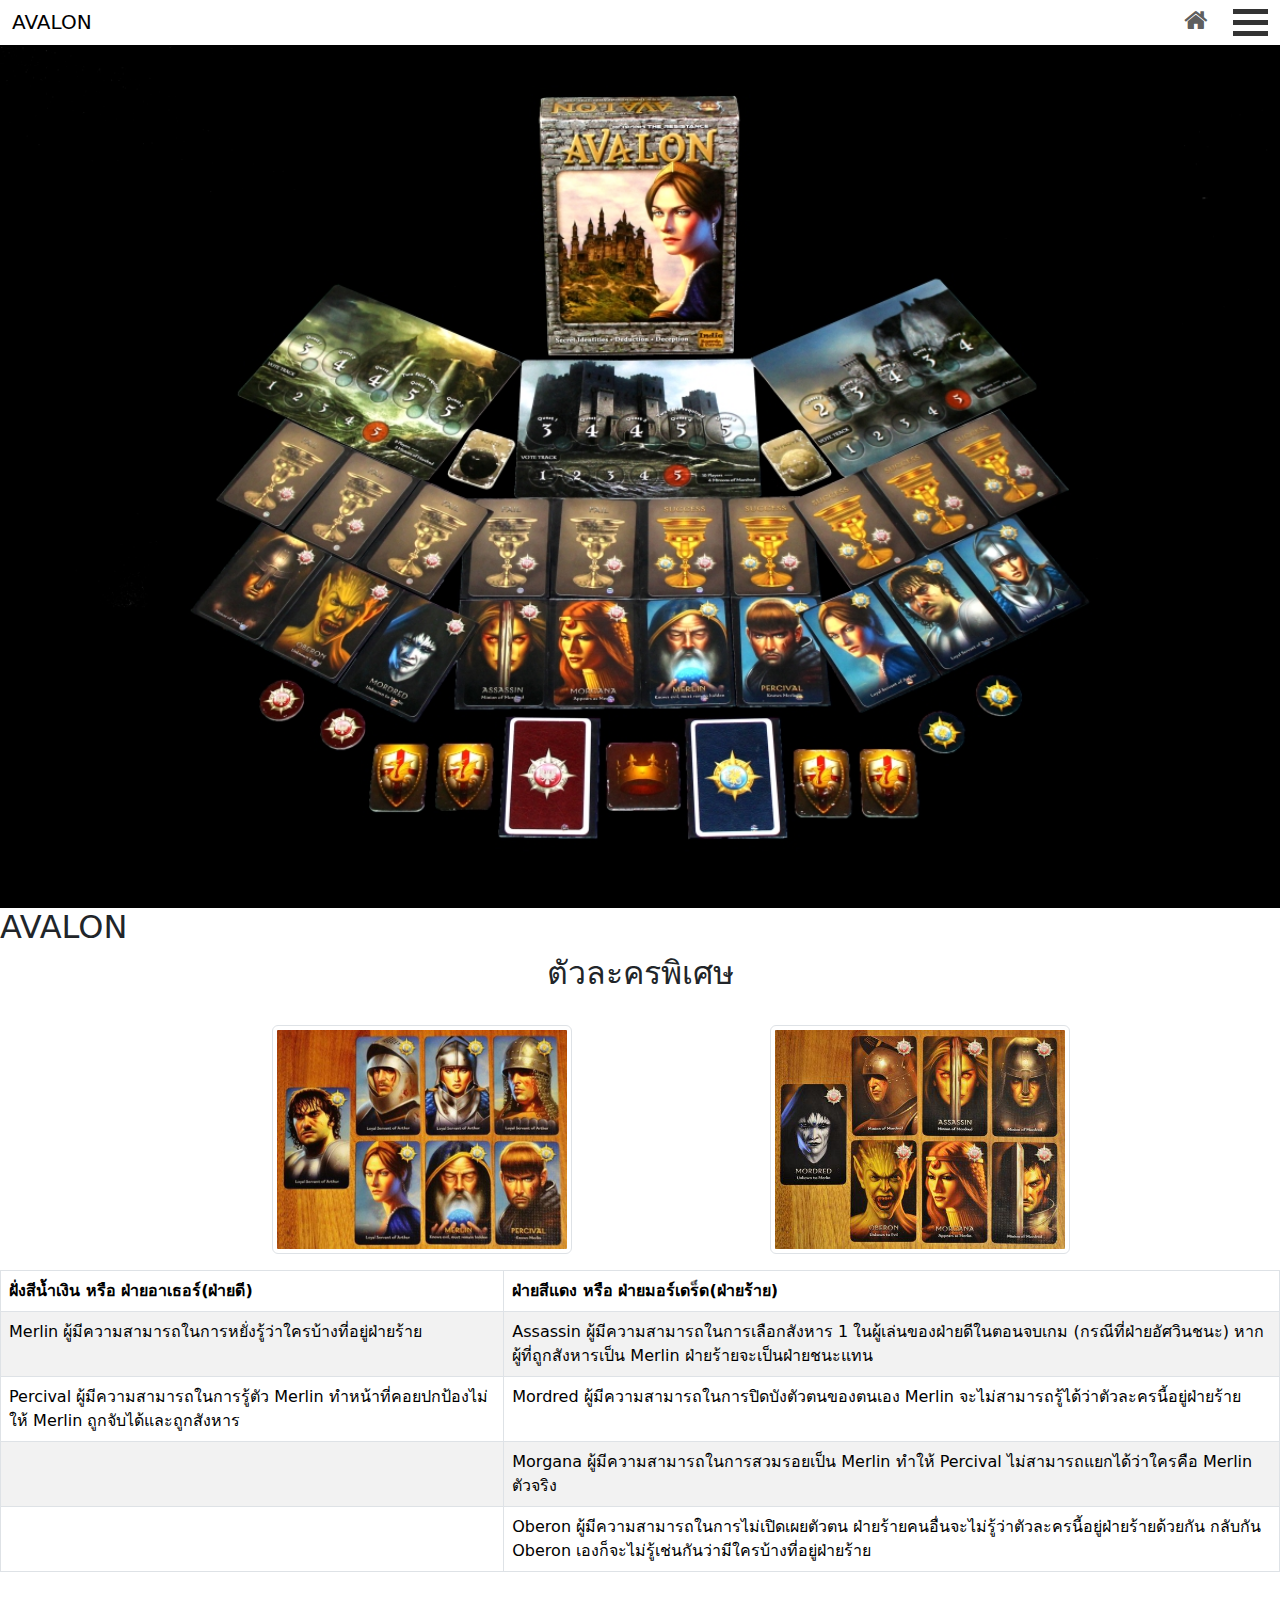
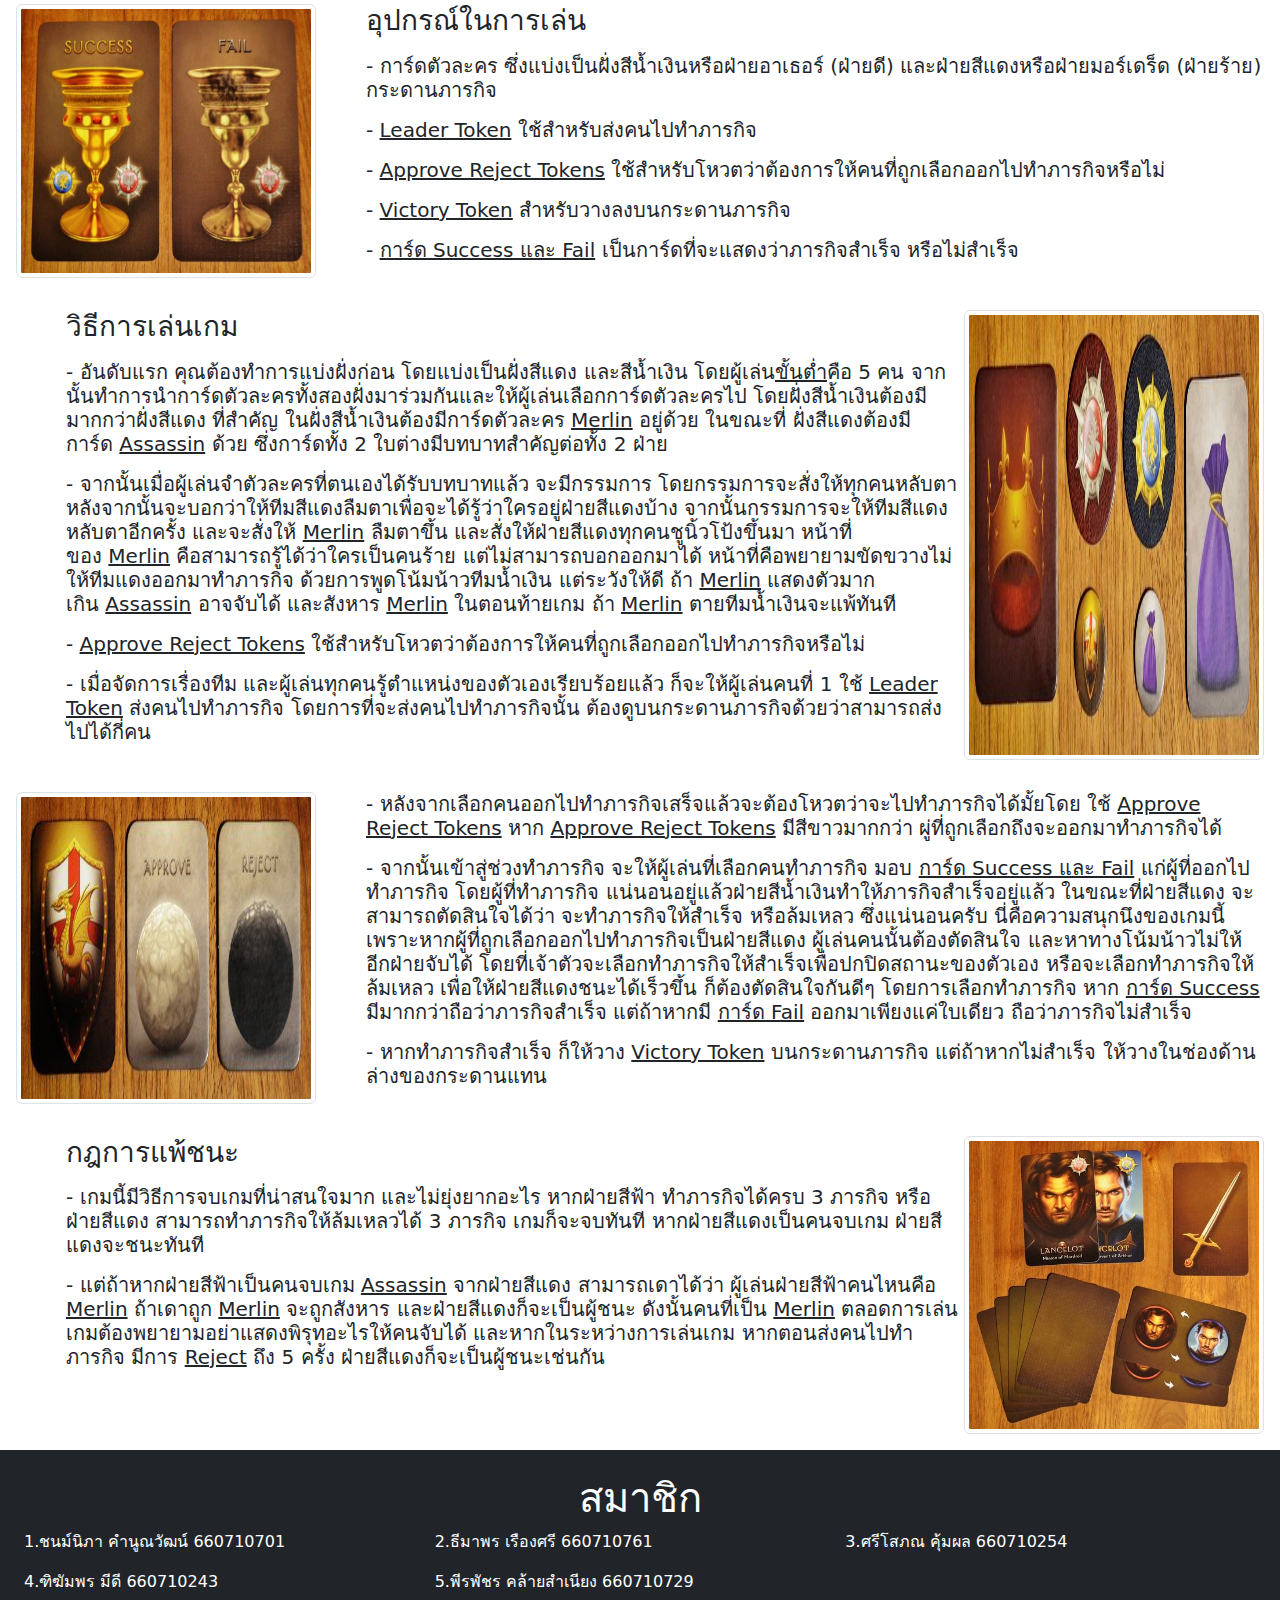
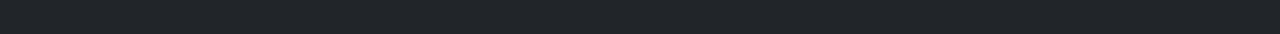
<file: avalon.html>
<!doctype html>
<html lang="th">
    <head>
        <meta charset="utf-8">
        <meta name="viewport" content="width=device-width, initial-scale=1">
        <link href="https://cdn.jsdelivr.net/npm/bootstrap@5.3.2/dist/css/bootstrap.min.css" rel="stylesheet">
        <link rel="stylesheet" href="styles.css">
        <link rel="stylesheet" href="https://cdnjs.cloudflare.com/ajax/libs/font-awesome/4.7.0/css/font-awesome.min.css">
        <title>AVALON</title><!-- TITLE OF WEB-->
    </head>
    <body>
      
        <script src="https://cdn.jsdelivr.net/npm/bootstrap@5.3.2/dist/js/bootstrap.bundle.min.js"></script>
        <div id="mySidenav" class="sidenav navbarText" style="width: 0;">
          <a  class="nav-link" href="werewolf.html">WEREWOLF</a> <!--อย่าลืมใส่ ACtive ให้เว็บตัวเอง--> 
          <a class="nav-link" href="guesswho.html">GUESS WHO?</a>
          <a class="nav-link" href="spyfall.html">SPYFALL</a>
          <a class="nav-link" href="uno.html">UNO</a>
          <a class="nav-link ACtive" href="avalon.html">AVALON</a>
          <a class="nav-link" href="monopoly.html">MONOPOLY</a>
          </div>
        <!-----------------------NAV------------------------>
        <nav class="navbar navbar-expand-sm navbar-light fixed-top" id="navi">
            <div class="container-fluid">
              <a class="navbar-brand" >AVALON</a>
            </div>
            
            <div class="collapse navbar-collapse navbarText">
                
                <ul class="navbar-nav">
                  <li class="nav-item">
                    <a href="index.html" id="home" class="nav-link"><i class="fa fa-home fa-fw" style="font-size:25px;"></i></a>
                  </li>
                </ul>
                <div class="container" onclick="myFunction(this),openNav(true)" id="menu_container">
                    <div class="bar1"></div>
                    <div class="bar2"></div>
                    <div class="bar3"></div>
                  </div>
              </div>
          </nav>
        
        <div id="main">
          <div id="myCanvasNav" class="overlay3" style="width: 0; opacity: 0;"></div>
          <!-----------------------IMG------------------------>
          <div class="jumbotron">
              <img src="IMAGE/mainavalon.jpg" width="100%"><!--To FIX BANNER------------------------------------------------>
          </div>

          <!-----------------------ALLGAMES------------------------>
          <div id="avalon">
              <h2>AVALON</h2>
          </div>
          <!-----------------------CONTENT------------------------>
          <div id="mainavalon">
            <div><h2><p align=center>ตัวละครพิเศษ</p></h2></div>
            
            <div class="d-flex p-3" style="margin-left: 20%;">
              <img src="IMAGE/avalongood.jpg" class="img-thumbnail" width="300px" height="300px">
              <div class="pd-5" style="margin-left: 20%;">
                <img src="IMAGE/avalonbad.jpg" class="img-thumbnail" width="300px" height="300px">
              </div>
            </div>

            <table class="table table-bordered table-striped table-hover"> 
              <thead> 
                  <tr>  
                  <th>ฝั่งสีน้ำเงิน หรือ ฝ่ายอาเธอร์(ฝ่ายดี)</th> 
                  <th>ฝ่ายสีแดง หรือ ฝ่ายมอร์เดร็ด(ฝ่ายร้าย)</th> 
                  </tr> 
              </thead> 
           <tbody> 
              <tr><td>Merlin ผู้มีความสามารถในการหยั่งรู้ว่าใครบ้างที่อยู่ฝ่ายร้าย</td><td>Assassin ผู้มีความสามารถในการเลือกสังหาร 1 ในผู้เล่นของฝ่ายดีในตอนจบเกม (กรณีที่ฝ่ายอัศวินชนะ) หากผู้ที่ถูกสังหารเป็น Merlin ฝ่ายร้ายจะเป็นฝ่ายชนะแทน</td></tr> 
              <tr><td>Percival ผู้มีความสามารถในการรู้ตัว Merlin ทำหน้าที่คอยปกป้องไม่ให้ Merlin ถูกจับได้และถูกสังหาร</td><td>Mordred ผู้มีความสามารถในการปิดบังตัวตนของตนเอง Merlin จะไม่สามารถรู้ได้ว่าตัวละครนี้อยู่ฝ่ายร้าย</td></tr> 
              <tr><td></td><td>Morgana ผู้มีความสามารถในการสวมรอยเป็น Merlin ทำให้ Percival ไม่สามารถแยกได้ว่าใครคือ Merlin ตัวจริง</td></tr>
              <tr><td></td><td>Oberon ผู้มีความสามารถในการไม่เปิดเผยตัวตน ฝ่ายร้ายคนอื่นจะไม่รู้ว่าตัวละครนี้อยู่ฝ่ายร้ายด้วยกัน กลับกัน Oberon เองก็จะไม่รู้เช่นกันว่ามีใครบ้างที่อยู่ฝ่ายร้าย</td></tr> 
           </tbody> 
           </table>

            <div class="d-flex p-3">
              <img src="IMAGE/Quest1.jpg" class="img-thumbnail" width="300px" height="300px">
              <div class="pd-5" style="padding-left: 50px;">
                <h3><p>อุปกรณ์ในการเล่น</p></h3>
                <h5><p>- การ์ดตัวละคร ซึ่งแบ่งเป็นฝั่งสีน้ำเงินหรือฝ่ายอาเธอร์ (ฝ่ายดี) และฝ่ายสีแดงหรือฝ่ายมอร์เดร็ด (ฝ่ายร้าย)
                  กระดานภารกิจ
                  <p>- <ins>Leader Token</ins> ใช้สำหรับส่งคนไปทำภารกิจ</p>
                  <p>- <ins>Approve Reject Tokens</ins> ใช้สำหรับโหวตว่าต้องการให้คนที่ถูกเลือกออกไปทำภารกิจหรือไม่</p>
                  <p>- <ins>Victory Token</ins> สำหรับวางลงบนกระดานภารกิจ</p>
                  <p>- <ins>การ์ด Success และ Fail</ins> เป็นการ์ดที่จะแสดงว่าภารกิจสำเร็จ หรือไม่สำเร็จ</p></p></h5>
              </div>
            </div>

            <div class="d-flex p-3">
              <div class="pd-5" style="padding-left: 50px;">
                <h3><p>วิธีการเล่นเกม</p></h3>
                <h5><p>- อันดับแรก คุณต้องทำการแบ่งฝั่งก่อน โดยแบ่งเป็นฝั่งสีแดง และสีน้ำเงิน โดยผู้เล่น<ins>ขั้นต่ำ</ins>คือ 5 คน จากนั้นทำการนำการ์ดตัวละครทั้งสองฝั่งมาร่วมกันและให้ผู้เล่นเลือกการ์ดตัวละครไป โดยฝั่งสีน้ำเงินต้องมีมากกว่าฝั่งสีแดง ที่สำคัญ ในฝั่งสีน้ำเงินต้องมีการ์ดตัวละคร <ins>Merlin</ins> อยู่ด้วย ในขณะที่ ฝั่งสีแดงต้องมีการ์ด <ins>Assassin</ins> ด้วย ซึ่งการ์ดทั้ง 2 ใบต่างมีบทบาทสำคัญต่อทั้ง 2 ฝ่าย
                  <p>- จากนั้นเมื่อผู้เล่นจำตัวละครที่ตนเองได้รับบทบาทแล้ว จะมีกรรมการ โดยกรรมการจะสั่งให้ทุกคนหลับตา หลังจากนั้นจะบอกว่าให้ทีมสีแดงลืมตาเพื่อจะได้รู้ว่าใครอยู่ฝ่ายสีแดงบ้าง จากนั้นกรรมการจะให้ทีมสีแดงหลับตาอีกครั้ง และจะสั่งให้ <ins>Merlin</ins> ลืมตาขึ้น และสั่งให้ฝ่ายสีแดงทุกคนชูนิ้วโป้งขึ้นมา หน้าที่ของ <ins>Merlin</ins> คือสามารถรู้ได้ว่าใครเป็นคนร้าย แต่ไม่สามารถบอกออกมาได้ หน้าที่คือพยายามขัดขวางไม่ให้ทีมแดงออกมาทำภารกิจ ด้วยการพูดโน้มน้าวทีมน้ำเงิน แต่ระวังให้ดี ถ้า <ins>Merlin</ins> แสดงตัวมากเกิน <ins>Assassin</ins> อาจจับได้ และสังหาร <ins>Merlin</ins> ในตอนท้ายเกม ถ้า <ins>Merlin</ins> ตายทีมน้ำเงินจะแพ้ทันที</p>
                  <p>- <ins>Approve Reject Tokens</ins> ใช้สำหรับโหวตว่าต้องการให้คนที่ถูกเลือกออกไปทำภารกิจหรือไม่</p>
                  <p>- เมื่อจัดการเรื่องทีม และผู้เล่นทุกคนรู้ตำแหน่งของตัวเองเรียบร้อยแล้ว ก็จะให้ผู้เล่นคนที่ 1 ใช้ <ins>Leader Token</ins> ส่งคนไปทำภารกิจ โดยการที่จะส่งคนไปทำภารกิจนั้น ต้องดูบนกระดานภารกิจด้วยว่าสามารถส่งไปได้กี่คน</p>
                </p></h5>
              </div>
              <img src="IMAGE/Quest2.jpg" class="img-thumbnail" width="300px" height="300px">
            </div>
            
            <div class="d-flex p-3">
              <img src="IMAGE/avalon1.jpg" class="img-thumbnail" width="300px" height="300px">
              <div class="pd-5" style="padding-left: 50px;">
                <h5><p>- หลังจากเลือกคนออกไปทำภารกิจเสร็จแล้วจะต้องโหวตว่าจะไปทำภารกิจได้มั้ยโดย ใช้ <ins>Approve Reject Tokens</ins> หาก <ins>Approve Reject Tokens</ins> มีสีขาวมากกว่า ผู่ที่ถูกเลือกถึงจะออกมาทำภารกิจได้
                  <p>- จากนั้นเข้าสู่ช่วงทำภารกิจ จะให้ผู้เล่นที่เลือกคนทำภารกิจ มอบ <ins>การ์ด Success และ Fail</ins> แก่ผู้ที่ออกไปทำภารกิจ โดยผู้ที่ทำภารกิจ แน่นอนอยู่แล้วฝ่ายสีน้ำเงินทำให้ภารกิจสำเร็จอยู่แล้ว ในขณะที่ฝ่ายสีแดง จะสามารถตัดสินใจได้ว่า จะทำภารกิจให้สำเร็จ หรือล้มเหลว ซึ่งแน่นอนครับ นี่คือความสนุกนึงของเกมนี้ เพราะหากผู้ที่ถูกเลือกออกไปทำภารกิจเป็นฝ่ายสีแดง ผู้เล่นคนนั้นต้องตัดสินใจ และหาทางโน้มน้าวไม่ให้อีกฝ่ายจับได้ โดยที่เจ้าตัวจะเลือกทำภารกิจให้สำเร็จเพื่อปกปิดสถานะของตัวเอง หรือจะเลือกทำภารกิจให้ล้มเหลว เพื่อให้ฝ่ายสีแดงชนะได้เร็วขึ้น ก็ต้องตัดสินใจกันดีๆ โดยการเลือกทำภารกิจ หาก <ins>การ์ด Success</ins> มีมากกว่าถือว่าภารกิจสำเร็จ แต่ถ้าหากมี <ins>การ์ด Fail</ins> ออกมาเพียงแค่ใบเดียว ถือว่าภารกิจไม่สำเร็จ</p>
                  <p>- หากทำภารกิจสำเร็จ ก็ให้วาง <ins>Victory Token</ins> บนกระดานภารกิจ แต่ถ้าหากไม่สำเร็จ ให้วางในช่องด้านล่างของกระดานแทน</p>
                  </p></h5>
              </div>
            </div>

            <div class="d-flex p-3">
              <div class="pd-5" style="padding-left: 50px;">
                <h3><p>กฎการแพ้ชนะ</p></h3>
                <h5><p>- เกมนี้มีวิธีการจบเกมที่น่าสนใจมาก และไม่ยุ่งยากอะไร หากฝ่ายสีฟ้า ทำภารกิจได้ครบ 3 ภารกิจ หรือฝ่ายสีแดง สามารถทำภารกิจให้ล้มเหลวได้ 3 ภารกิจ เกมก็จะจบทันที หากฝ่ายสีแดงเป็นคนจบเกม ฝ่ายสีแดงจะชนะทันที
                <p>- แต่ถ้าหากฝ่ายสีฟ้าเป็นคนจบเกม <ins>Assassin</ins> จากฝ่ายสีแดง สามารถเดาได้ว่า ผู้เล่นฝ่ายสีฟ้าคนไหนคือ <ins>Merlin</ins> ถ้าเดาถูก <ins>Merlin</ins> จะถูกสังหาร และฝ่ายสีแดงก็จะเป็นผู้ชนะ ดังนั้นคนที่เป็น <ins>Merlin</ins> ตลอดการเล่นเกมต้องพยายามอย่าแสดงพิรุทอะไรให้คนจับได้ และหากในระหว่างการเล่นเกม หากตอนส่งคนไปทำภารกิจ มีการ <ins>Reject</ins> ถึง 5 ครั้ง ฝ่ายสีแดงก็จะเป็นผู้ชนะเช่นกัน
                </p>
                </p></h5>
              </div>
              <img src="IMAGE/avalon2.jpg" class="img-thumbnail" width="300px" height="300px">
            </div>
            

          </div>
          <!------------------------FOOTER---------------------------->
              
          <footer class=" p-4 bg-dark text-white">
            <h1>สมาชิก</h1>
            <div>
              <p>1.ชนม์นิภา คำนูณวัฒน์ 660710701</p>
              <p>2.ธีมาพร เรืองศรี 660710761</p>
              <p>3.ศรีโสภณ คุ้มผล 660710254</p>
              <p>4.ฑิฆัมพร มีดี 660710243</p>
              <p>5.พีรพัชร คล้ายสำเนียง 660710729</p>
            </div>
            
          </footer>
        </div>
          
            
    </body>


    <script>
      x=true
      function myFunction(x) {
        x.classList.toggle("change");
      }
      function openNav() {
        if(x==true){
          document.getElementById("mySidenav").style.width = "250px";
          document.getElementById("main").style.marginRight = "250px";
          document.body.style.backgroundColor = "rgba(0,0,0,0.4)";
          document.getElementById("myCanvasNav").style.opacity = "0.8"; 
          document.getElementById("myCanvasNav").style.width = "100%"; 
          x=false
        }else{
          document.getElementById("mySidenav").style.width = "0";
          document.getElementById("main").style.marginRight= "0";
          document.getElementById("myCanvasNav").style.opacity = "0"; 
          document.getElementById("myCanvasNav").style.width = "0%"; 
          document.body.style.backgroundColor = "white";
          x=true
        }
          
      }

  
      </script>
</html>
</file>
<file: styles.css>
body{
  transition: background-color .5s;

}
.overlay3 {
  height: 100%;
  width: 0;
  position: fixed;
  z-index: 998;
  top: 0;
  left:0;
  background-color: rgba(0,0,0, 0.9);
  overflow-y: auto;
  overflow-x: hidden;
  text-align: center;
  opacity:0;
  transition: opacity 1s;
}
#BannerGame{
    text-align: center;
    size: 50px;
    background-color: #d63107;
    padding: 10px;
    color: azure;
    width: 100%;
    transition: margin-right 1s;
}

#BannerWolf{
    text-align: center;
    size: 50px;
    background-color: #2455a0;
    padding: 10px;
    color: azure;
    width: 100%;
    border-style:solid;
    border-color: black;
}



#navi{
    list-style-type: none;
  margin: 0;
  padding: 0;
  overflow: hidden;
  background-color: white;
  display: flex;
}

#home{
  width: 50px;

}


.navbarText a:hover{
    padding-right: 10px;
    display: block;
    color: white;
    
    background-color: #555;
}

.navbarText a.active{
  background-color: #d63107;
  color: white;
}


.navbarText{
    float: right;
  color: white;
  text-decoration: none;
  font-size: 17px;
}

#menu_container {
    display: inline-block;
    cursor: pointer;
  }
  
  .bar1, .bar2, .bar3 {
    width: 35px;
    height: 5px;
    background-color: #333;
    margin: 6px 0;
    transition: 0.4s;
  }
  .change .bar1 {
    transform: translate(0, 11px) rotate(-45deg);
  }
  
  .change .bar2 {opacity: 0;}
  
  .change .bar3 {
    transform: translate(0, -11px) rotate(45deg);
  }


  .sidenav {
    height: 100%;
    width: 0;
    position: fixed;
    z-index: 999;
    top: 0;
    right: 0;
    color: black;
    background-color: #fdfdfd;
    overflow-x: hidden;
    transition: 0.5s;
    padding-top: 44px;
  }
  
  .sidenav a {
    padding: 8px 8px 8px 8px;
    text-decoration: none;
    font-size: 25px;
    display: block;
    transition: 0.3s;
  }
  
  .sidenav a:hover {
    color: #f1f1f1;
  }
  
  .sidenav .closebtn {
    position: static;
    top: 0;
    right: 25px;
    font-size: 36px;
    margin-left: 50px;
  }
  
  #main{
    transition: margin-right 1s;
    
  }
  
  @media screen and (max-height: 450px) {
    .sidenav {padding-top: 15px;}
    .sidenav a {font-size: 18px;}
    
    
  }
    
#content{
  display: grid;
  grid-template-columns: repeat(auto-fit,minmax(350px,1fr)); ;
  grid-template-rows: 1fr 1fr  ;
  gap: 60px;
  row-gap: 100px;
    padding: 50px;
    padding-top: 50px;
    padding-right: 60px;
    text-align: center;
    transition: margin-right 1s;
    background-image: url("IMAGE/backgroundmain.jpg");
  background-repeat: no-repeat;
    background-position: 0px;
  
  background-attachment: fixed;
    
    
}

#content .card:hover{
  cursor: pointer;
  display: flex;
  color: white;
  background-color: #000000;
  transition: 0.5s;
  transform: translateY(-5%);
  box-shadow: 3px 3px 30px -8px rgba(0, 0, 0, 0.5);
}
#content .card:hover img{
  /*filter: blur(2.5px);*/
}



#content .card:hover .intro{
  height: 150px;
  visibility: visible;
  transition: 0.5s;
  width: 98%;
  
  
}
#content .card:hover h1{
  background-color: rgba(27, 27, 27, 0);
  
}
#content .card{
  padding: 5px;
  position: relative;
  background-color: black;
  display: flex;
  overflow: hidden;
  align-items: center;
  margin: 10px;
  width: 100%;
  height: 300px;
  transition: box-shadow .2s ease-in-out;
  transition-property: transform;
  
  border: none ;
  
}
#content .card::before{
  z-index: 0;
  content: '';
  position: absolute;
  
  left: 50%;
  top: -175%;
    width: 160%;
  height: 230%;
  transition: .2s ease-in-out;
  background: conic-gradient(rgb(241, 0, 0) 0deg,rgb(238, 147, 147) 90deg,transparent 130deg, transparent 180deg, rgb(252, 113, 0) 180deg,rgb(228, 169, 102) 270deg,transparent 310deg,transparent 360deg);
  transform: translate(-50%,50%) rotate(-280deg);
  
}

@keyframes animate{
  0%{
    transform: translate(-50%,50%)  rotate(-280deg);
  }
  100%{
    transform: translate(-50%,50%)  rotate(80deg);
  }
}
#content .card:hover::before{
  transition: 2s ease-in-out;
  animation: animate 2s infinite;
  width: 160%;
  height: 230%;
  z-index: 0;
  transition-property: transform;
  
}
#content .card:hover::after{
  z-index: 2;
  opacity: 70%;
  transition: .2s;
  
  
}
#content .card::after{
  content: '';
  position: absolute;
  background-color: #000000;
  display: flex;
  align-items: center;
  justify-content: center;
  height: 98%;
  width: 98%;
  top: -48%;
  left: 50%;
  z-index: 1;
  transition: 0.2s;
  transform: translate(-50%,50%);
  

  
}




#content .intro{
  height: 40px;
  width: 100%;
  padding: 6px;
  box-sizing: border-box;
  position: absolute;
  visibility: hidden;
  background-color: rgb(27, 27, 27,.7);
  bottom: 20px;
  color: white;
  z-index: 3;
  transition: .2s ease-in-out;
}
#content img{
  z-index: 2;
  box-sizing: border-box;
}
#content h1{
  height: 50px;
  visibility: visible;
  background-color: rgb(27, 27, 27,.7);
}

footer h1{
  text-align: center;
}
footer div{
  display: grid;
  grid-template-columns: 1fr 1fr 1fr;
  grid-template-rows: 1fr 1fr;
  text-align: start;

}
</file>
